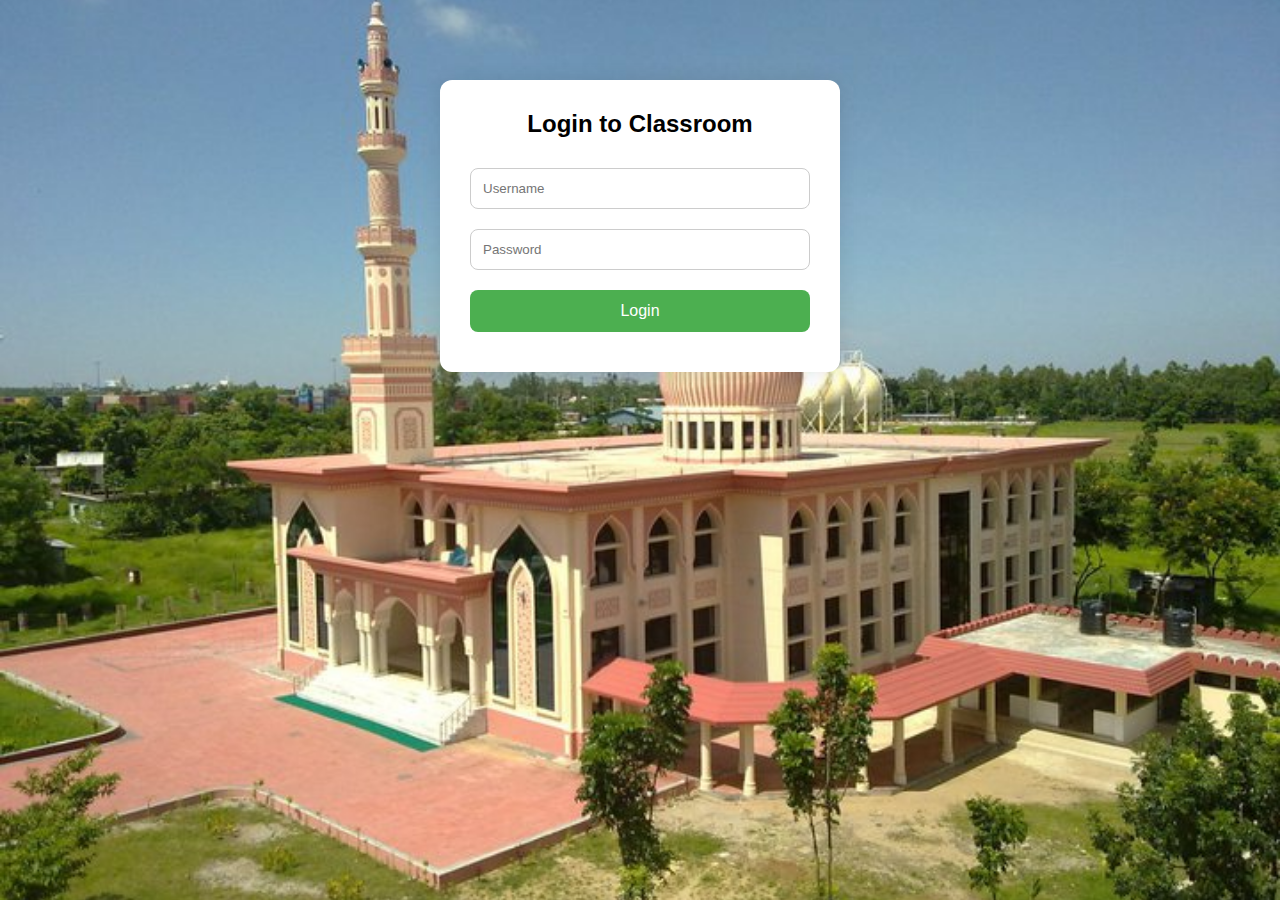
<file: index.html>
<!DOCTYPE html>
<html lang="en">
<head>
  <meta charset="UTF-8" />
  <meta name="viewport" content="width=device-width, initial-scale=1.0"/>
  <title>Login - Classroom</title>
  <link rel="stylesheet" href="style.css" />
</head>
<body>
  <div class="login-container">
    <h2>Login to Classroom</h2>
    <input type="text" id="username" placeholder="Username" required />
    <input type="password" id="password" placeholder="Password" required />
    <button onclick="login()">Login</button>
    <p class="error" id="error-msg"></p>
  </div>

  <script src="script.js"></script>
</body>
</html>
</file>
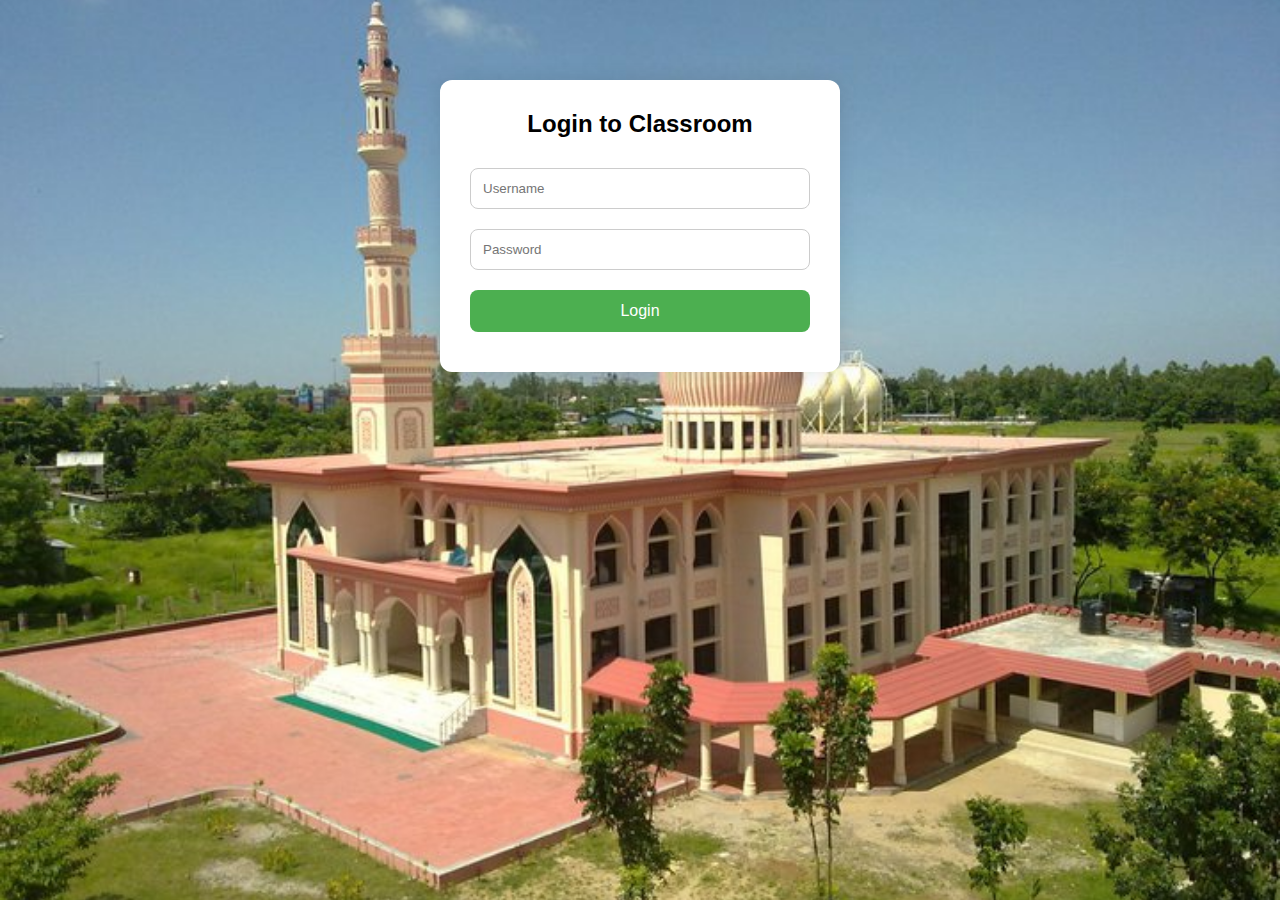
<file: dashboard.html>
<!DOCTYPE html>
<html lang="en">
<head>
  <meta charset="UTF-8" />
  <meta name="viewport" content="width=device-width, initial-scale=1.0"/>
  <title>Dashboard - Classroom</title>
  <link rel="stylesheet" href="style.css" />
</head>
   <body class="dashboard-body"><div class="background-overlay"></div>

  <div class="navbar">
    <span id="welcome-text">Classroom Dashboard</span>
    <button onclick="logout()">Logout</button>

  </div>
 <div class="dashboard">
    <div class="card course-cse">
      <h3>CSE-3532 Tools</h3>
      <p>By Abir Bin Ayub Khan</p>
    </div>

    <div class="card course-dbms">
       <h3>DBMS_5AM</h3>
       <p>By Rayhanuzzaman</p>
    </div>

    <div class="card course-drawing">
       <h3>Electrical Drive </h3>
       <p>by Tawsif Ahmed</p>
    </div>
    <div class="card course-math">
      <h3>MATH_2407_4AM</h3>
      <p>By Prof. DMRK</p>
    </div>

  </div>

  <script>
  window.onload = function () {
    const isLoggedIn = sessionStorage.getItem("loggedIn");
    const username = sessionStorage.getItem("username");

    if (isLoggedIn !== "true" || !username) {
      window.location.href = "login.html";
    }

    // Show username
    const welcomeText = document.getElementById("welcome-text");
    welcomeText.textContent = `Welcome, ${username}!`;
  };

  function logout() {
    sessionStorage.removeItem("loggedIn");
    sessionStorage.removeItem("username");
    window.location.href = "login.html";
  }
</script>

</body>
</html>
</file>
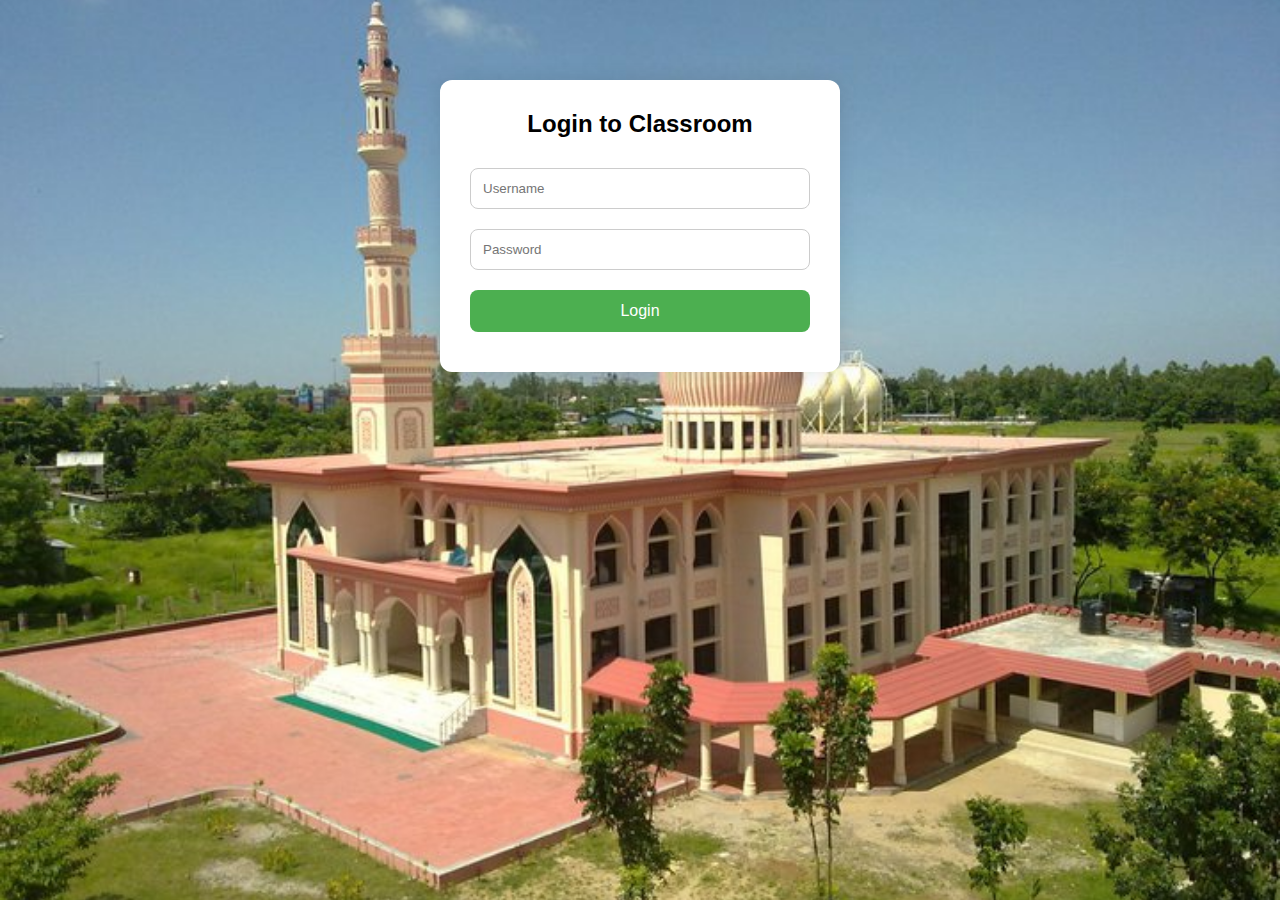
<file: login.html>
<!DOCTYPE html>
<html lang="en">
<head>
  <meta charset="UTF-8" />
  <meta name="viewport" content="width=device-width, initial-scale=1.0"/>
  <title>Login - Classroom</title>
  <link rel="stylesheet" href="style.css" />
</head>
<body>
  <div class="login-container">
    <h2>Login to Classroom</h2>
    <input type="text" id="username" placeholder="Username" required />
    <input type="password" id="password" placeholder="Password" required />
    <button onclick="login()">Login</button>
    <p class="error" id="error-msg"></p>
  </div>

  <script src="script.js"></script>
</body>
</html>
</file>
<file: style.css>
/* Reset */
* {
  margin: 0;
  padding: 0;
  box-sizing: border-box;
}

body {
  font-family: 'Segoe UI', Tahoma, Geneva, Verdana, sans-serif;
  background-image: url('images/dashboard-bg.jpg');
  background-size: cover;
  background-position: center;
  background-repeat: no-repeat;
  background-attachment: fixed;
}



/* Login Page */
.login-container {
  max-width: 400px;
  margin: 80px auto;
  padding: 30px;
  background-color: white;
  border-radius: 12px;
  box-shadow: 0 0 20px rgba(0,0,0,0.1);
  text-align: center;
}

.login-container h2 {
  margin-bottom: 20px;
}

.login-container input {
  width: 100%;
  padding: 12px;
  margin: 10px 0;
  border-radius: 8px;
  border: 1px solid #ccc;
}

.login-container button {
  width: 100%;
  padding: 12px;
  background-color: #4CAF50;
  color: white;
  border: none;
  border-radius: 8px;
  font-size: 16px;
  cursor: pointer;
  margin-top: 10px;
}

.login-container .error {
  color: red;
  margin-top: 10px;
  font-size: 14px;
}

/* Dashboard Page */
.navbar {
  display: flex;
  justify-content: space-between;
  background-color: #1976d2;
  color: white;
  padding: 15px 20px;
  font-size: 18px;
}

.navbar button {
  background-color: #ef5350;
  border: none;
  padding: 8px 14px;
  color: white;
  border-radius: 5px;
  cursor: pointer;
}

/* Cards */
.dashboard {
  display: grid;
  grid-template-columns: repeat(auto-fit, minmax(220px, 1fr));
  gap: 20px;
  padding: 30px;
}

.card {
  background-color: rgba(255, 255, 255, 0.85); /* slight transparency */
  border-radius: 12px;
  padding: 20px;
  box-shadow: 0 2px 6px rgba(0,0,0,0.1);
  transition: transform 0.2s ease;
}


.card:hover {
  transform: scale(1.03);
}

.card h3 {
  margin-bottom: 10px;
}

/* Color Themes */
.card.blue {
  border-left: 5px solid #2196f3;
}

.card.purple {
  border-left: 5px solid #9c27b0;
}

.card.red {
  border-left: 5px solid #f44336;
}

.card.gray {
  border-left: 5px solid #607d8b;
}

/* Responsive Design */
@media (max-width: 600px) {
  .login-container {
    margin: 40px 20px;
    padding: 20px;
  }

  .navbar {
    flex-direction: column;
    align-items: flex-start;
    gap: 10px;
  }
}

.dashboard-body {
  background-image: url('images/dashboard-bg.jpg'); /* update path if needed */
  background-size: cover;
  background-position: center;
  background-repeat: no-repeat;
  background-attachment: fixed;
}
/* Background images for each course */
.card.course-cse {
  background-image: url('images/cse.jpg');
  background-size: cover;
  background-position: center;
  color: white;
}

.card.course-dbms {
  background-image: url('images/dbms.jpg');
  background-size: cover;
  background-position: center;
  color: white;
}

.card.course-drawing {
  background-image: url('images/drawing.jpg');
  background-size: cover;
  background-position: center;
  color: white;
}

.card.course-math {
  background-image: url('images/math.jpg');
  background-size: cover;
  background-position: center;
  color: white;
}

/* Optional: overlay to improve readability */
.card h3, .card p {
  background-color: rgba(0, 0, 0, 0.5);
  padding: 8px;
  border-radius: 8px;
}
</file>
